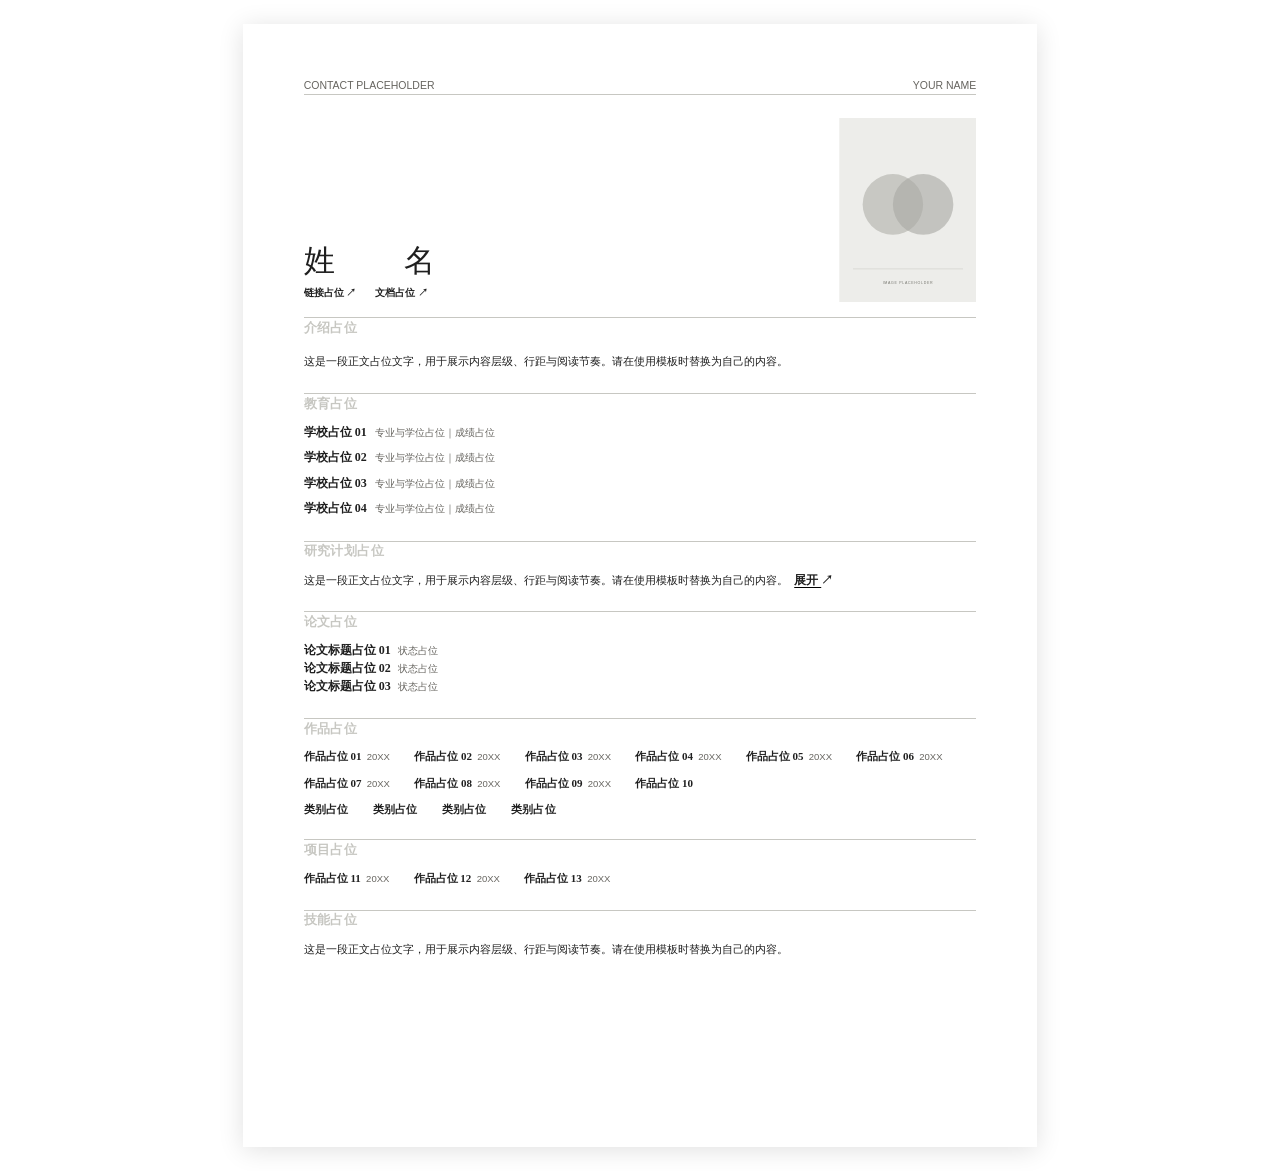
<file: index.html>
<!doctype html>
<html lang="zh-CN"><head>
    <meta charset="UTF-8">
    <meta name="viewport" content="width=device-width, initial-scale=1.0">
    <meta name="description" content="匿名简历与作品集页面模板，所有内容均为占位示例。">
    <meta name="robots" content="noindex, nofollow, noarchive, noimageindex, nosnippet">
    <meta name="googlebot" content="noindex, nofollow, noarchive, noimageindex, nosnippet">
    <title>CV / Portfolio — Placeholder Template</title>
    <link rel="stylesheet" href="styles.css">

    <script src="script.js" defer=""></script>
  </head>
  <body>
    <a class="skip-link" href="#main-content">跳至正文</a>

    <article class="resume-page">
      <header class="resume-header" aria-labelledby="page-title">
        <div class="resume-header__topline">
          <address class="contact-line">
            <a href="blank.html">CONTACT PLACEHOLDER</a>
          </address>
          <span class="resume-header__handle">YOUR NAME</span>
        </div>
        <hr class="resume-header__rule" aria-hidden="true">
        <section class="resume-header__profile" aria-label="内容占位">
          <div class="resume-header__profile-copy">
            <h1 id="page-title">姓 名</h1>
            <nav class="resume-actions" aria-label="内容占位">
              <a href="blank.html" target="_blank" rel="noreferrer">链接占位 <span class="text-arrow" aria-hidden="true">↗︎</span></a>
              <button id="download-cv" type="button">文档占位 <span class="text-arrow" aria-hidden="true">↗︎</span></button>
            </nav>
          </div>

          <div class="resume-header__identity">
            <figure class="portrait">
              <img src="assets/portrait.svg" alt="图片占位">
            </figure>
          </div>
        </section>
      </header>

      <main id="main-content">
        <div class="cv-outline">
          <section class="cv-group cv-introduction" id="introduction" aria-labelledby="introduction-title">
            <header class="cv-group__heading">
              <h2 id="introduction-title">介绍占位</h2>
            </header>
            <div class="cv-group__body">
              <p class="cv-introduction__text">这是一段正文占位文字，用于展示内容层级、行距与阅读节奏。请在使用模板时替换为自己的内容。</p>
            </div>
          </section>
          <section class="cv-group" id="education" aria-labelledby="education-title">
            <div class="education-overview">
            <header class="cv-group__heading">
              <h2 id="education-title">教育占位</h2>
            </header>
            <div class="cv-group__body school-list">
              <details class="school-card" data-study-level="master">
                <summary>
                  <span class="school-card__name">学校占位 01</span>
                  <span class="school-card__degree">专业与学位占位｜成绩占位</span>
                </summary>
                <div class="school-card__body">
                  <section class="course-block" aria-labelledby="sample-courses">
                    <div class="course-table-wrap">
                      <table class="course-table">
                        <tbody>
                          <tr>
                            <th class="course-table__label" scope="row" id="sample-courses">课程占位</th>
                            <td aria-label="内容占位">示例课程<br>示例课程<br>示例课程<br>示例课程<br>示例课程<br>示例课程<br>示例课程<br>示例课程<br>示例课程</td>
                            <td aria-label="内容占位">示例课程<br>示例课程<br>示例课程<br>示例课程<br>示例课程<br>示例课程<br>示例课程<br>示例课程<br>示例课程<br>示例课程<br>示例课程</td>
                            <td aria-label="内容占位">示例课程<br>示例课程<br>示例课程<br>示例课程<br>示例课程<br>示例课程<br>示例课程<br>示例课程</td>
                          </tr>
                        </tbody>
                      </table>
                    </div>
                  </section>
                </div>
              </details>
              <div class="school-record">
                <span class="school-card__name">学校占位 02</span>
                <span class="school-card__degree">专业与学位占位｜成绩占位</span>
              </div>
              <div class="school-record">
                <span class="school-card__name">学校占位 03</span>
                <span class="school-card__degree">专业与学位占位｜成绩占位</span>
              </div>
              <div class="school-record">
                <span class="school-card__name">学校占位 04</span>
                <span class="school-card__degree">专业与学位占位｜成绩占位</span>
              </div>
            </div>
            </div>
          </section>

          <section class="cv-group" id="research-plan" aria-labelledby="research-plan-title">
            <header class="cv-group__heading">
              <h2 id="research-plan-title">研究计划占位</h2>
            </header>
            <div class="cv-group__body">
              <div class="paper-card__abstract research-plan__intro">
                <p class="research-plan__summary">这是一段正文占位文字，用于展示内容层级、行距与阅读节奏。请在使用模板时替换为自己的内容。<button class="paper-fulltext research-plan__expand" type="button" data-paper-src="blank.html" data-paper-title="空白页面" aria-label="展开研究计划占位内容"><span class="expand-action-label">展开 <span class="text-arrow" aria-hidden="true">↗&#xfe0e;</span></span></button></p>
              </div>
            </div>
          </section>

          <section class="cv-group" id="research" aria-labelledby="research-title">
            <header class="cv-group__heading">
              <h2 id="research-title">论文占位</h2>
            </header>
            <div class="cv-group__body paper-list">
              <details class="paper-card">
                <summary><span class="paper-card__title">论文标题占位 01</span><span class="paper-card__status">状态占位</span></summary>
                <div class="paper-card__abstract">
                  <p class="abstract-label">这是一段正文占位文字，用于展示内容层级、行距与阅读节奏。请在使用模板时替换为自己的内容。</p>
                  <p>这是一段正文占位文字，用于展示内容层级、行距与阅读节奏。请在使用模板时替换为自己的内容。<i>这是一段正文占位文字，用于展示内容层级、行距与阅读节奏。请在使用模板时替换为自己的内容。</i>这是一段正文占位文字，用于展示内容层级、行距与阅读节奏。请在使用模板时替换为自己的内容。</p>
                  <p class="abstract-keywords"><b>这是一段正文占位文字，用于展示内容层级、行距与阅读节奏。请在使用模板时替换为自己的内容。</b>这是一段正文占位文字，用于展示内容层级、行距与阅读节奏。请在使用模板时替换为自己的内容。</p>
                  <p class="paper-card__actions">
                    <button class="paper-fulltext" type="button" data-paper-src="blank.html" data-paper-title="空白页面" aria-label="展开论文占位内容"><span class="expand-action-label">展开 <span class="text-arrow" aria-hidden="true">↗&#xfe0e;</span></span></button>
                  </p>
                </div>
              </details>

              <details class="paper-card">
                <summary><span class="paper-card__title">论文标题占位 02</span><span class="paper-card__status">状态占位</span></summary>
                <div class="paper-card__abstract">
                  <p class="abstract-label">这是一段正文占位文字，用于展示内容层级、行距与阅读节奏。请在使用模板时替换为自己的内容。</p>
                  <p>这是一段正文占位文字，用于展示内容层级、行距与阅读节奏。请在使用模板时替换为自己的内容。</p>
                  <p class="abstract-keywords"><b>这是一段正文占位文字，用于展示内容层级、行距与阅读节奏。请在使用模板时替换为自己的内容。</b>这是一段正文占位文字，用于展示内容层级、行距与阅读节奏。请在使用模板时替换为自己的内容。</p>
                  <p class="paper-card__actions">
                    <button class="paper-fulltext" type="button" data-paper-src="blank.html" data-paper-title="空白页面" aria-label="展开论文占位内容"><span class="expand-action-label">展开 <span class="text-arrow" aria-hidden="true">↗&#xfe0e;</span></span></button>
                  </p>
                </div>
              </details>

              <details class="paper-card">
                <summary><span class="paper-card__title">论文标题占位 03</span><span class="paper-card__status">状态占位</span></summary>
                <div class="paper-card__abstract">
                  <p class="abstract-label">这是一段正文占位文字，用于展示内容层级、行距与阅读节奏。请在使用模板时替换为自己的内容。</p>
                  <p>这是一段正文占位文字，用于展示内容层级、行距与阅读节奏。请在使用模板时替换为自己的内容。</p>
                  <p class="paper-card__actions">
                    <button class="paper-fulltext" type="button" data-paper-src="blank.html" data-paper-title="空白页面" aria-label="展开论文占位内容"><span class="expand-action-label">展开 <span class="text-arrow" aria-hidden="true">↗&#xfe0e;</span></span></button>
                  </p>
                </div>
              </details>

            </div>
          </section>

          <section class="cv-group" id="art-practice" aria-labelledby="art-practice-title">
            <header class="cv-group__heading">
              <h2 id="art-practice-title">作品占位</h2>
            </header>
            <div class="cv-group__body practice-layout">
              <div class="portfolio-list" aria-label="内容占位">
              <details class="portfolio-card">
<summary><span>作品占位 01 <span class="portfolio-work__year">20XX</span></span></summary>
                <template class="portfolio-card__template">
                  <div class="portfolio-card__body">
                    <div class="portfolio-card__intro">
                      <p class="portfolio-card__meta">20XX｜媒介占位｜材料与尺寸占位</p>
                      <p>这是一段正文占位文字，用于展示内容层级、行距与阅读节奏。请在使用模板时替换为自己的内容。</p>
                      <p>这是一段正文占位文字，用于展示内容层级、行距与阅读节奏。请在使用模板时替换为自己的内容。</p>
                      <p>这是一段正文占位文字，用于展示内容层级、行距与阅读节奏。请在使用模板时替换为自己的内容。</p>
                      <p>这是一段正文占位文字，用于展示内容层级、行距与阅读节奏。请在使用模板时替换为自己的内容。</p>
                      <p>这是一段正文占位文字，用于展示内容层级、行距与阅读节奏。请在使用模板时替换为自己的内容。</p>
                    </div>
                    <div class="portfolio-card__images portfolio-images--mixed">
                      <img src="assets/work-b.svg" width="1200" height="760" alt="图片占位" loading="lazy" decoding="async">
                      <img src="assets/work-square.svg" width="900" height="900" alt="图片占位" loading="eager" decoding="async">
                      <div class="portfolio-image-row">
                        <img src="assets/work-a.svg" width="1200" height="760" style="--image-ratio: 1.5789473684210527" alt="图片占位" loading="lazy" decoding="async">
                        <img src="assets/work-b.svg" width="1200" height="760" style="--image-ratio: 1.5789473684210527" alt="图片占位" loading="lazy" decoding="async">
                      </div>
                      <img src="assets/work-a.svg" width="1200" height="760" alt="图片占位" loading="lazy" decoding="async">
                    </div>
                  </div>
                </template>
              </details>

              <details class="portfolio-card">
<summary><span>作品占位 02 <span class="portfolio-work__year">20XX</span></span></summary>
                <template class="portfolio-card__template">
                  <div class="portfolio-card__body">
                    <div class="portfolio-card__intro">
                      <p class="portfolio-card__meta">20XX｜媒介占位｜材料与尺寸占位</p>
                      <p>这是一段正文占位文字，用于展示内容层级、行距与阅读节奏。请在使用模板时替换为自己的内容。<i>这是一段正文占位文字，用于展示内容层级、行距与阅读节奏。请在使用模板时替换为自己的内容。</i>这是一段正文占位文字，用于展示内容层级、行距与阅读节奏。请在使用模板时替换为自己的内容。</p>
                    </div>
                    <div class="portfolio-card__images portfolio-images--mixed">
                      <div class="portfolio-image-row">
                        <img src="assets/work-portrait.svg" width="800" height="1100" style="--image-ratio: 0.7272727272727273" alt="图片占位" loading="lazy" decoding="async">
                        <img src="assets/work-square.svg" width="900" height="900" style="--image-ratio: 1" alt="图片占位" loading="eager" decoding="async">
                        <img src="assets/work-b.svg" width="1200" height="760" style="--image-ratio: 1.5789473684210527" alt="图片占位" loading="lazy" decoding="async">
                      </div>
                      <div class="portfolio-image-row">
                        <img src="assets/work-a.svg" width="1200" height="760" style="--image-ratio: 1.5789473684210527" alt="图片占位" loading="lazy" decoding="async">
                        <img src="assets/work-b.svg" width="1200" height="760" style="--image-ratio: 1.5789473684210527" alt="图片占位" loading="lazy" decoding="async">
                        <img src="assets/work-a.svg" width="1200" height="760" style="--image-ratio: 1.5789473684210527" alt="图片占位" loading="lazy" decoding="async">
                        <img src="assets/work-b.svg" width="1200" height="760" style="--image-ratio: 1.5789473684210527" alt="图片占位" loading="lazy" decoding="async">
                      </div>
                    </div>
                  </div>
                </template>
              </details>

              <details class="portfolio-card">
<summary><span>作品占位 03 <span class="portfolio-work__year">20XX</span></span></summary>
                <template class="portfolio-card__template">
                  <div class="portfolio-card__body">
                    <div class="portfolio-card__intro">
                      <p class="portfolio-card__meta">20XX｜媒介占位｜材料与尺寸占位</p>
                      <p>这是一段正文占位文字，用于展示内容层级、行距与阅读节奏。请在使用模板时替换为自己的内容。</p>
                      <p>这是一段正文占位文字，用于展示内容层级、行距与阅读节奏。请在使用模板时替换为自己的内容。</p>
                      <p>这是一段正文占位文字，用于展示内容层级、行距与阅读节奏。请在使用模板时替换为自己的内容。</p>
                      <p>这是一段正文占位文字，用于展示内容层级、行距与阅读节奏。请在使用模板时替换为自己的内容。</p>
                      <p>这是一段正文占位文字，用于展示内容层级、行距与阅读节奏。请在使用模板时替换为自己的内容。</p>
                      <p>这是一段正文占位文字，用于展示内容层级、行距与阅读节奏。请在使用模板时替换为自己的内容。</p>
                    </div>
                    <div class="portfolio-card__images portfolio-images--mixed">
                      <img src="assets/work-a.svg" width="1200" height="760" alt="图片占位" loading="lazy" decoding="async">
                      <div class="portfolio-image-row">
                        <img src="assets/work-b.svg" width="1200" height="760" style="--image-ratio: 1.5789473684210527" alt="图片占位" loading="lazy" decoding="async">
                        <img src="assets/work-a.svg" width="1200" height="760" style="--image-ratio: 1.5789473684210527" alt="图片占位" loading="lazy" decoding="async">
                      </div>
                    </div>
                  </div>
                </template>
              </details>

              <details class="portfolio-card">
<summary><span>作品占位 04 <span class="portfolio-work__year">20XX</span></span></summary>
                <template class="portfolio-card__template">
                  <div class="portfolio-card__body">
                    <div class="portfolio-card__intro">
                      <p class="portfolio-card__meta">20XX｜媒介占位｜材料与尺寸占位</p>
                      <p>这是一段正文占位文字，用于展示内容层级、行距与阅读节奏。请在使用模板时替换为自己的内容。</p>
                      <p>这是一段正文占位文字，用于展示内容层级、行距与阅读节奏。请在使用模板时替换为自己的内容。</p>
                      <p>这是一段正文占位文字，用于展示内容层级、行距与阅读节奏。请在使用模板时替换为自己的内容。</p>
                    </div>
                    <div class="portfolio-card__images portfolio-images--mixed">
                      <img src="assets/work-b.svg" width="1200" height="760" alt="图片占位" loading="lazy" decoding="async">
                      <div class="portfolio-image-row">
                        <img src="assets/work-a.svg" width="1200" height="760" style="--image-ratio: 1.5789473684210527" alt="图片占位" loading="lazy" decoding="async">
                        <img src="assets/work-b.svg" width="1200" height="760" style="--image-ratio: 1.5789473684210527" alt="图片占位" loading="lazy" decoding="async">
                        <img src="assets/work-a.svg" width="1200" height="760" style="--image-ratio: 1.5789473684210527" alt="图片占位" loading="lazy" decoding="async">
                      </div>
                      <img src="assets/work-b.svg" width="1200" height="760" alt="图片占位" loading="lazy" decoding="async">
                    </div>
                  </div>
                </template>
              </details>

              <details class="portfolio-card">
<summary><span>作品占位 05 <span class="portfolio-work__year">20XX</span></span></summary>
                <template class="portfolio-card__template">
                  <div class="portfolio-card__body">
                    <div class="portfolio-card__intro">
                      <p class="portfolio-card__meta">20XX｜媒介占位｜材料与尺寸占位</p>
                      <p>这是一段正文占位文字，用于展示内容层级、行距与阅读节奏。请在使用模板时替换为自己的内容。</p>
                      <p>这是一段正文占位文字，用于展示内容层级、行距与阅读节奏。请在使用模板时替换为自己的内容。</p>
                      <p>这是一段正文占位文字，用于展示内容层级、行距与阅读节奏。请在使用模板时替换为自己的内容。</p>
                      <p>这是一段正文占位文字，用于展示内容层级、行距与阅读节奏。请在使用模板时替换为自己的内容。</p>
                      <p>这是一段正文占位文字，用于展示内容层级、行距与阅读节奏。请在使用模板时替换为自己的内容。</p>
                    </div>
                    <div class="portfolio-card__images portfolio-images--mixed">
                      <div class="portfolio-image-row">
                        <img src="assets/work-portrait.svg" width="800" height="1100" style="--image-ratio: 0.7272727272727273" alt="图片占位" loading="lazy" decoding="async">
                        <img src="assets/work-portrait.svg" width="800" height="1100" style="--image-ratio: 0.7272727272727273" alt="图片占位" loading="lazy" decoding="async">
                        <img src="assets/work-portrait.svg" width="800" height="1100" style="--image-ratio: 0.7272727272727273" alt="图片占位" loading="lazy" decoding="async">
                        <img src="assets/work-portrait.svg" width="800" height="1100" style="--image-ratio: 0.7272727272727273" alt="图片占位" loading="lazy" decoding="async">
                      </div>
                    </div>
                  </div>
                </template>
              </details>

              <details class="portfolio-card">
<summary><span>作品占位 06 <span class="portfolio-work__year">20XX</span></span></summary>
                <template class="portfolio-card__template">
                  <div class="portfolio-card__body">
                    <div class="portfolio-card__intro">
                      <p class="portfolio-card__meta">20XX｜媒介占位｜材料与尺寸占位</p>
                      <p>这是一段正文占位文字，用于展示内容层级、行距与阅读节奏。请在使用模板时替换为自己的内容。</p>
                      <p>这是一段正文占位文字，用于展示内容层级、行距与阅读节奏。请在使用模板时替换为自己的内容。</p>
                      <p>这是一段正文占位文字，用于展示内容层级、行距与阅读节奏。请在使用模板时替换为自己的内容。</p>
                      <p>这是一段正文占位文字，用于展示内容层级、行距与阅读节奏。请在使用模板时替换为自己的内容。</p>
                      <p>这是一段正文占位文字，用于展示内容层级、行距与阅读节奏。请在使用模板时替换为自己的内容。</p>
                      <p>这是一段正文占位文字，用于展示内容层级、行距与阅读节奏。请在使用模板时替换为自己的内容。</p>
                    </div>
                    <div class="portfolio-card__images portfolio-images--mixed">
                      <img src="assets/work-a.svg" width="1200" height="760" alt="图片占位" loading="lazy" decoding="async">
                      <div class="portfolio-image-row">
                        <img src="assets/work-portrait.svg" width="800" height="1100" style="--image-ratio: 0.7272727272727273" alt="图片占位" loading="lazy" decoding="async">
                        <img src="assets/work-portrait.svg" width="800" height="1100" style="--image-ratio: 0.7272727272727273" alt="图片占位" loading="lazy" decoding="async">
                        <img src="assets/work-portrait.svg" width="800" height="1100" style="--image-ratio: 0.7272727272727273" alt="图片占位" loading="lazy" decoding="async">
                      </div>
                    </div>
                  </div>
                </template>
              </details>

              <details class="portfolio-card">
<summary><span>作品占位 07 <span class="portfolio-work__year">20XX</span></span></summary>
                <template class="portfolio-card__template">
                  <div class="portfolio-card__body">
                    <div class="portfolio-card__intro">
                      <p class="portfolio-card__meta">20XX｜媒介占位｜材料与尺寸占位</p>
                      <p>这是一段正文占位文字，用于展示内容层级、行距与阅读节奏。请在使用模板时替换为自己的内容。</p>
                      <p>这是一段正文占位文字，用于展示内容层级、行距与阅读节奏。请在使用模板时替换为自己的内容。</p>
                      <p>这是一段正文占位文字，用于展示内容层级、行距与阅读节奏。请在使用模板时替换为自己的内容。</p>
                      <p>这是一段正文占位文字，用于展示内容层级、行距与阅读节奏。请在使用模板时替换为自己的内容。</p>
                    </div>
                    <div class="portfolio-card__images portfolio-images--mixed">
                      <img src="assets/work-b.svg" width="1200" height="760" alt="图片占位" loading="lazy" decoding="async">
                      <div class="portfolio-image-row">
                        <img src="assets/work-square.svg" width="900" height="900" style="--image-ratio: 1" alt="图片占位" loading="lazy" decoding="async">
                        <img src="assets/work-square.svg" width="900" height="900" style="--image-ratio: 1" alt="图片占位" loading="lazy" decoding="async">
                      </div>
                      <img src="assets/work-a.svg" width="1200" height="760" alt="图片占位" loading="lazy" decoding="async">
                    </div>
                  </div>
                </template>
              </details>

              <details class="portfolio-card">
<summary><span>作品占位 08 <span class="portfolio-work__year">20XX</span></span></summary>
                <template class="portfolio-card__template">
                  <div class="portfolio-card__body">
                    <div class="portfolio-card__intro">
                      <p class="portfolio-card__meta">20XX｜媒介占位｜材料与尺寸占位</p>
                      <p>这是一段正文占位文字，用于展示内容层级、行距与阅读节奏。请在使用模板时替换为自己的内容。</p>
                      <p>这是一段正文占位文字，用于展示内容层级、行距与阅读节奏。请在使用模板时替换为自己的内容。</p>
                      <p>这是一段正文占位文字，用于展示内容层级、行距与阅读节奏。请在使用模板时替换为自己的内容。</p>
                      <p>这是一段正文占位文字，用于展示内容层级、行距与阅读节奏。请在使用模板时替换为自己的内容。</p>
                      <p>这是一段正文占位文字，用于展示内容层级、行距与阅读节奏。请在使用模板时替换为自己的内容。</p>
                    </div>
                    <div class="portfolio-card__images">
                      <img src="assets/work-b.svg" width="1200" height="760" alt="图片占位" loading="lazy" decoding="async">
                    </div>
                  </div>
                </template>
              </details>

              <details class="portfolio-card">
<summary><span>作品占位 09 <span class="portfolio-work__year">20XX</span></span></summary>
                <template class="portfolio-card__template">
                  <div class="portfolio-card__body">
                    <div class="portfolio-card__intro">
                      <p class="portfolio-card__meta">20XX｜媒介占位｜材料与尺寸占位</p>
                      <p>这是一段正文占位文字，用于展示内容层级、行距与阅读节奏。请在使用模板时替换为自己的内容。</p>
                      <p>这是一段正文占位文字，用于展示内容层级、行距与阅读节奏。请在使用模板时替换为自己的内容。</p>
                      <p>这是一段正文占位文字，用于展示内容层级、行距与阅读节奏。请在使用模板时替换为自己的内容。</p>
                      <p>这是一段正文占位文字，用于展示内容层级、行距与阅读节奏。请在使用模板时替换为自己的内容。</p>
                      <p>这是一段正文占位文字，用于展示内容层级、行距与阅读节奏。请在使用模板时替换为自己的内容。</p>
                      <p>这是一段正文占位文字，用于展示内容层级、行距与阅读节奏。请在使用模板时替换为自己的内容。</p>
                    </div>
                    <div class="portfolio-card__images portfolio-images--mixed">
                      <img src="assets/work-a.svg" width="1200" height="760" alt="图片占位" loading="lazy" decoding="async">
                      <div class="portfolio-image-row">
                        <img src="assets/work-b.svg" width="1200" height="760" style="--image-ratio: 1.5789473684210527" alt="图片占位" loading="lazy" decoding="async">
                        <img src="assets/work-square.svg" width="900" height="900" style="--image-ratio: 1" alt="图片占位" loading="lazy" decoding="async">
                      </div>
                      <img src="assets/work-a.svg" width="1200" height="760" alt="图片占位" loading="lazy" decoding="async">
                    </div>
                  </div>
                </template>
              </details>

              <details class="portfolio-card" data-portfolio-tail="true">
                <summary><span>作品占位 10 </span></summary>
                <template class="portfolio-card__template">
                  <div class="portfolio-card__body">
                    <div class="portfolio-sublist">
                      <details class="portfolio-subcard">
<summary><span>作品占位 14 <span class="portfolio-work__year">20XX</span></span></summary>
                        <div class="portfolio-subcard__body">
                          <div class="portfolio-card__intro">
                            <p class="portfolio-card__meta">20XX｜媒介占位｜材料与尺寸占位</p>
                            <p>这是一段正文占位文字，用于展示内容层级、行距与阅读节奏。请在使用模板时替换为自己的内容。</p>
                            <p>这是一段正文占位文字，用于展示内容层级、行距与阅读节奏。请在使用模板时替换为自己的内容。</p>
                            <p>这是一段正文占位文字，用于展示内容层级、行距与阅读节奏。请在使用模板时替换为自己的内容。</p>
                            <p>这是一段正文占位文字，用于展示内容层级、行距与阅读节奏。请在使用模板时替换为自己的内容。</p>
                            <p>这是一段正文占位文字，用于展示内容层级、行距与阅读节奏。请在使用模板时替换为自己的内容。</p>
                          </div>
                          <div class="portfolio-card__images">
                            <img src="assets/work-b.svg" width="1200" height="760" alt="图片占位" loading="lazy" decoding="async">
                            <img src="assets/work-a.svg" width="1200" height="760" alt="图片占位" loading="lazy" decoding="async">
                          </div>
                        </div>
                      </details>
                      <details class="portfolio-subcard">
<summary><span>作品占位 15 <span class="portfolio-work__year">20XX</span></span></summary>
                        <div class="portfolio-subcard__body">
                          <div class="portfolio-card__intro">
                            <p class="portfolio-card__meta">20XX｜媒介占位｜材料与尺寸占位</p>
                            <p>这是一段正文占位文字，用于展示内容层级、行距与阅读节奏。请在使用模板时替换为自己的内容。</p>
                            <p>这是一段正文占位文字，用于展示内容层级、行距与阅读节奏。请在使用模板时替换为自己的内容。</p>
                            <p>这是一段正文占位文字，用于展示内容层级、行距与阅读节奏。请在使用模板时替换为自己的内容。</p>
                            <p>这是一段正文占位文字，用于展示内容层级、行距与阅读节奏。请在使用模板时替换为自己的内容。</p>
                            <p>这是一段正文占位文字，用于展示内容层级、行距与阅读节奏。请在使用模板时替换为自己的内容。</p>
                            <p>这是一段正文占位文字，用于展示内容层级、行距与阅读节奏。请在使用模板时替换为自己的内容。</p>
                          </div>
                          <div class="portfolio-card__images portfolio-images--mixed">
                            <img src="assets/work-b.svg" width="1200" height="760" alt="图片占位" loading="lazy" decoding="async">
                            <img src="assets/work-portrait.svg" width="800" height="1100" alt="图片占位" loading="lazy" decoding="async">
                          </div>
                        </div>
                      </details>
                      <details class="portfolio-subcard">
<summary><span>作品占位 16 <span class="portfolio-work__year">20XX</span></span></summary>
                        <div class="portfolio-subcard__body">
                          <div class="portfolio-card__intro">
                            <p class="portfolio-card__meta">20XX｜媒介占位｜材料与尺寸占位</p>
                            <p>这是一段正文占位文字，用于展示内容层级、行距与阅读节奏。请在使用模板时替换为自己的内容。</p>
                            <p>这是一段正文占位文字，用于展示内容层级、行距与阅读节奏。请在使用模板时替换为自己的内容。</p>
                            <p>这是一段正文占位文字，用于展示内容层级、行距与阅读节奏。请在使用模板时替换为自己的内容。</p>
                            <p>这是一段正文占位文字，用于展示内容层级、行距与阅读节奏。请在使用模板时替换为自己的内容。</p>
                            <div class="portfolio-card__note">
                              <p>这是一段正文占位文字，用于展示内容层级、行距与阅读节奏。请在使用模板时替换为自己的内容。</p>
                              <p>这是一段正文占位文字，用于展示内容层级、行距与阅读节奏。请在使用模板时替换为自己的内容。</p>
                              <p>这是一段正文占位文字，用于展示内容层级、行距与阅读节奏。请在使用模板时替换为自己的内容。</p>
                            </div>
                          </div>
                          <div class="portfolio-card__images portfolio-images--mixed">
                            <img src="assets/work-a.svg" width="1200" height="760" alt="图片占位" loading="lazy" decoding="async">
                          </div>
                        </div>
                      </details>
                      <details class="portfolio-subcard">
<summary><span>作品占位 17 <span class="portfolio-work__year">20XX</span></span></summary>
                        <div class="portfolio-subcard__body">
                          <div class="portfolio-card__intro">
                            <p class="portfolio-card__meta">20XX｜媒介占位｜材料与尺寸占位</p>
                            <p>这是一段正文占位文字，用于展示内容层级、行距与阅读节奏。请在使用模板时替换为自己的内容。</p>
                            <p>这是一段正文占位文字，用于展示内容层级、行距与阅读节奏。请在使用模板时替换为自己的内容。</p>
                            <p>这是一段正文占位文字，用于展示内容层级、行距与阅读节奏。请在使用模板时替换为自己的内容。</p>
                            <p>这是一段正文占位文字，用于展示内容层级、行距与阅读节奏。请在使用模板时替换为自己的内容。</p>
                            <p>这是一段正文占位文字，用于展示内容层级、行距与阅读节奏。请在使用模板时替换为自己的内容。</p>
                          </div>
                          <div class="portfolio-card__images portfolio-images--mixed">
                            <img src="assets/work-b.svg" width="1200" height="760" alt="图片占位" loading="lazy" decoding="async">
                            <div class="portfolio-image-row">
                              <img src="assets/work-a.svg" width="1200" height="760" style="--image-ratio: 1.5789473684210527" alt="图片占位" loading="lazy" decoding="async">
                              <img src="assets/work-b.svg" width="1200" height="760" style="--image-ratio: 1.5789473684210527" alt="图片占位" loading="lazy" decoding="async">
                            </div>
                          </div>
                        </div>
                      </details>
                      <div class="portfolio-substage" role="region" aria-live="polite"></div>
                    </div>
                  </div>
                </template>
              </details>
                <section class="practice-zone practice-zone--activities" id="art-activities" aria-label="内容占位">
                  <div class="activity-list">
              <details class="activity-group" id="exhibitions">
                <summary class="activity-group__summary">
                  <h3>类别占位</h3>
                </summary>
                <div class="activity-group__body cv-rows">
              <div class="cv-row"><time>20XX</time><div class="cv-row__content"><strong>条目名称占位</strong><span>地点与说明占位</span></div></div>
              <div class="cv-row"><time>20XX</time><div class="cv-row__content"><strong>条目名称占位</strong><span>地点与说明占位</span></div></div>
              <div class="cv-row"><time>20XX</time><div class="cv-row__content"><strong>条目名称占位</strong><span>地点与说明占位</span></div></div>
              <div class="cv-row"><time>20XX</time><div class="cv-row__content"><strong>条目名称占位</strong><span>地点与说明占位</span></div></div>
              <div class="cv-row"><time>20XX</time><div class="cv-row__content"><strong>条目名称占位</strong><span>地点与说明占位</span></div></div>
              <div class="cv-row"><time>20XX</time><div class="cv-row__content"><strong>条目名称占位</strong><span>地点与说明占位</span></div></div>
              <div class="cv-row"><time>20XX</time><div class="cv-row__content"><strong>条目名称占位</strong><span>地点与说明占位</span></div></div>
              <div class="cv-row"><time>20XX</time><div class="cv-row__content"><strong>条目名称占位</strong><span>地点与说明占位</span></div></div>
              <div class="cv-row"><time>20XX</time><div class="cv-row__content"><strong>条目名称占位</strong><span>地点与说明占位</span></div></div>
              <div class="cv-row"><time>20XX</time><div class="cv-row__content"><strong>条目名称占位</strong><span>地点与说明占位</span></div></div>
              <div class="cv-row"><time>20XX</time><div class="cv-row__content"><strong>条目名称占位</strong><span>地点与说明占位</span></div></div>
              <div class="cv-row"><time>20XX</time><div class="cv-row__content"><strong>条目名称占位</strong><span>地点与说明占位</span></div></div>
              <div class="cv-row"><time>20XX</time><div class="cv-row__content"><strong>条目名称占位</strong><span>地点与说明占位</span></div></div>
              <div class="cv-row"><time>20XX</time><div class="cv-row__content"><strong>条目名称占位</strong><span>地点与说明占位</span></div></div>
              <div class="cv-row"><time>20XX</time><div class="cv-row__content"><strong>条目名称占位</strong><span>地点与说明占位</span></div></div>
              <div class="cv-row"><time>20XX</time><div class="cv-row__content"><strong>条目名称占位</strong><span>地点与说明占位</span></div></div>
              <div class="cv-row"><time>20XX</time><div class="cv-row__content"><strong>条目名称占位</strong><span>地点与说明占位</span></div></div>
              <div class="cv-row"><time>20XX</time><div class="cv-row__content"><strong>条目名称占位</strong><span>地点与说明占位</span></div></div>
              <div class="cv-row"><time>20XX</time><div class="cv-row__content"><strong>条目名称占位</strong><span>地点与说明占位</span></div></div>
              <div class="cv-row"><time>20XX</time><div class="cv-row__content"><strong>条目名称占位</strong><span>地点与说明占位</span></div></div>
              <div class="cv-row"><time>20XX</time><div class="cv-row__content"><strong>条目名称占位</strong><span>地点与说明占位</span></div></div>
              <div class="cv-row"><time>20XX</time><div class="cv-row__content"><strong>条目名称占位</strong><span>地点与说明占位</span></div></div>
              <div class="cv-row"><time>20XX</time><div class="cv-row__content"><strong>条目名称占位</strong><span>地点与说明占位</span></div></div>
              <div class="cv-row"><time>20XX</time><div class="cv-row__content"><strong>条目名称占位</strong><span>地点与说明占位</span></div></div>
              <div class="cv-row"><time>20XX</time><div class="cv-row__content"><strong>条目名称占位</strong><span>地点与说明占位</span></div></div>
              <div class="cv-row"><time>20XX</time><div class="cv-row__content"><strong>条目名称占位</strong><span>地点与说明占位</span></div></div>
              <div class="cv-row"><time>20XX</time><div class="cv-row__content"><strong>条目名称占位</strong><span>地点与说明占位</span></div></div>
              <div class="cv-row"><time>20XX</time><div class="cv-row__content"><strong>条目名称占位</strong><span>地点与说明占位</span></div></div>
              <div class="cv-row"><time>20XX</time><div class="cv-row__content"><strong>条目名称占位</strong><span>地点与说明占位</span></div></div>
              <div class="cv-row"><time>20XX</time><div class="cv-row__content"><strong>条目名称占位</strong><span>地点与说明占位</span></div></div>
              <div class="cv-row"><time>20XX</time><div class="cv-row__content"><strong>条目名称占位</strong><span>地点与说明占位</span></div></div>
              <div class="cv-row"><time>20XX</time><div class="cv-row__content"><strong>条目名称占位</strong><span>地点与说明占位</span></div></div>
              <div class="cv-row"><time>20XX</time><div class="cv-row__content"><strong>条目名称占位</strong><span>地点与说明占位</span></div></div>
              <div class="cv-row"><time>20XX</time><div class="cv-row__content"><strong>条目名称占位</strong><span>地点与说明占位</span></div></div>
              <div class="cv-row"><time>20XX</time><div class="cv-row__content"><strong>条目名称占位</strong><span>地点与说明占位</span></div></div>
                </div>
              </details>

              <details class="activity-group" id="solo-exhibitions">
                <summary class="activity-group__summary">
                  <h3>类别占位</h3>
                </summary>
                <div class="activity-group__body cv-rows">
              <div class="cv-row"><time>20XX</time><div class="cv-row__content"><strong>条目名称占位</strong><span>地点与说明占位</span></div></div>
              <div class="cv-row"><time>20XX</time><div class="cv-row__content"><strong>条目名称占位</strong><span>地点与说明占位</span></div></div>
                </div>
              </details>

              <details class="activity-group" id="projects">
                <summary class="activity-group__summary">
                  <h3>类别占位</h3>
                </summary>
                <div class="activity-group__body cv-rows">
              <div class="cv-row cv-row--project"><time>20XX</time><div class="cv-row__content"><strong>条目名称占位</strong><span>地点与说明占位</span><span>地点与说明占位</span></div></div>
              <div class="cv-row cv-row--project"><time>20XX</time><div class="cv-row__content"><strong>条目名称占位</strong><span>地点与说明占位</span><span>地点与说明占位</span></div></div>
              <div class="cv-row cv-row--project"><time>20XX</time><div class="cv-row__content"><strong>条目名称占位</strong><span>地点与说明占位</span><span>地点与说明占位</span></div></div>
              <div class="cv-row cv-row--project"><time>20XX</time><div class="cv-row__content"><strong>条目名称占位</strong><span>地点与说明占位</span><span>地点与说明占位</span></div></div>
              <div class="cv-row cv-row--project"><time>20XX</time><div class="cv-row__content"><strong>条目名称占位</strong><span>地点与说明占位</span><span>地点与说明占位</span></div></div>
              <div class="cv-row cv-row--project"><time>20XX</time><div class="cv-row__content"><strong>条目名称占位</strong><span>地点与说明占位</span><span>地点与说明占位</span></div></div>
                </div>
              </details>

              <details class="activity-group" id="residencies">
                <summary class="activity-group__summary">
                  <h3>类别占位</h3>
                </summary>
                <div class="activity-group__body cv-rows">
              <div class="cv-row"><time>20XX</time><div class="cv-row__content"><strong>条目名称占位</strong><span>地点与说明占位</span></div></div>
              <div class="cv-row"><time>20XX</time><div class="cv-row__content"><strong>条目名称占位</strong><span>地点与说明占位</span></div></div>
                </div>
              </details>

                  </div>
                </section>
              </div>
            </div>
          </section>

          <section class="cv-group" id="ongoing-projects" aria-labelledby="ongoing-projects-title">
            <header class="cv-group__heading">
              <h2 id="ongoing-projects-title">项目占位</h2>
            </header>
            <div class="cv-group__body">
              <div class="portfolio-sublist ongoing-project-list" aria-label="内容占位">
              <details class="portfolio-subcard ongoing-project-card">
                <summary><span><span class="portfolio-work__name">作品占位 11 </span> <span class="portfolio-work__year">20XX</span></span></summary>
                <div class="portfolio-subcard__body paper-card__abstract ongoing-project__body">
                  <div class="portfolio-card__intro">
                    <p class="portfolio-card__meta">20XX｜媒介占位｜材料与尺寸占位</p>
                    <p>这是一段正文占位文字，用于展示内容层级、行距与阅读节奏。请在使用模板时替换为自己的内容。</p>
                    <p>这是一段正文占位文字，用于展示内容层级、行距与阅读节奏。请在使用模板时替换为自己的内容。</p>
                    <p>这是一段正文占位文字，用于展示内容层级、行距与阅读节奏。请在使用模板时替换为自己的内容。</p>
                    <p>这是一段正文占位文字，用于展示内容层级、行距与阅读节奏。请在使用模板时替换为自己的内容。</p>
                    <p>这是一段正文占位文字，用于展示内容层级、行距与阅读节奏。请在使用模板时替换为自己的内容。</p>
                    <p>这是一段正文占位文字，用于展示内容层级、行距与阅读节奏。请在使用模板时替换为自己的内容。</p>
                    <p>这是一段正文占位文字，用于展示内容层级、行距与阅读节奏。请在使用模板时替换为自己的内容。</p>
                    <p>这是一段正文占位文字，用于展示内容层级、行距与阅读节奏。请在使用模板时替换为自己的内容。</p>
                  </div>
                  <div class="portfolio-card__images portfolio-images--mixed ongoing-project__images">
                    <div class="ongoing-project__image-left">
                      <img data-src="assets/work-portrait.svg" width="800" height="1100" alt="图片占位" loading="lazy" decoding="async">
                    </div>
                    <div class="ongoing-project__image-right">
                      <img data-src="assets/work-a.svg" width="1200" height="760" alt="图片占位" loading="lazy" decoding="async">
                      <img data-src="assets/work-b.svg" width="1200" height="760" alt="图片占位" loading="lazy" decoding="async">
                    </div>
                  </div>
                </div>
              </details>

              <details class="portfolio-subcard ongoing-project-card">
                <summary><span><span class="portfolio-work__name">作品占位 12 </span> <span class="portfolio-work__year">20XX</span></span></summary>
                <div class="portfolio-subcard__body paper-card__abstract ongoing-project__body">
                  <div class="portfolio-card__intro">
                    <p class="portfolio-card__meta">20XX｜媒介占位｜材料与尺寸占位</p>
                    <p>这是一段正文占位文字，用于展示内容层级、行距与阅读节奏。请在使用模板时替换为自己的内容。</p>
                    <p>这是一段正文占位文字，用于展示内容层级、行距与阅读节奏。请在使用模板时替换为自己的内容。</p>
                    <p>这是一段正文占位文字，用于展示内容层级、行距与阅读节奏。请在使用模板时替换为自己的内容。</p>
                    <p>这是一段正文占位文字，用于展示内容层级、行距与阅读节奏。请在使用模板时替换为自己的内容。</p>
                    <p>这是一段正文占位文字，用于展示内容层级、行距与阅读节奏。请在使用模板时替换为自己的内容。</p>
                  </div>
                  <div class="portfolio-card__images">
                    <img data-src="assets/work-a.svg" width="1200" height="760" alt="图片占位" loading="lazy" decoding="async">
                  </div>
                  <p class="portfolio-card__meta">20XX｜媒介占位｜材料与尺寸占位</p>
                </div>
              </details>

              <details class="portfolio-subcard ongoing-project-card" id="environmental-work">
                <summary><span><span class="portfolio-work__name">作品占位 13 </span> <span class="portfolio-work__year">20XX</span></span></summary>
                <div class="portfolio-subcard__body paper-card__abstract ongoing-project__body cv-rows">
                  <div class="cv-row"><time>20XX</time><div class="cv-row__content"><strong>条目名称占位</strong><span>地点与说明占位</span></div></div>
                  <div class="cv-row"><time>20XX</time><div class="cv-row__content"><strong>条目名称占位</strong><span>地点与说明占位</span></div></div>
                  <div class="cv-row"><time>20XX</time><div class="cv-row__content"><strong>条目名称占位</strong><span>地点与说明占位</span></div></div>
                  <div class="cv-row"><time>20XX</time><div class="cv-row__content"><strong>条目名称占位</strong><span>地点与说明占位</span></div></div>
                </div>
              </details>
              <div class="portfolio-substage" role="region" aria-live="polite"></div>
              </div>
            </div>
          </section>

          <section class="cv-group" id="skills" aria-labelledby="skills-title">
            <header class="cv-group__heading">
              <h2 id="skills-title">技能占位</h2>
            </header>
            <div class="cv-group__body">
              <p class="skills-description">这是一段正文占位文字，用于展示内容层级、行距与阅读节奏。请在使用模板时替换为自己的内容。</p>
            </div>
          </section>

        </div>
      </main>

    </article>

    <dialog class="image-viewer" id="image-viewer" aria-label="内容占位">
      <button class="image-viewer__close" type="button" aria-label="内容占位">关闭</button>
      <div class="image-viewer__viewport">
        <img id="image-viewer-image" alt="图片占位">
      </div>
    </dialog>

    <dialog class="paper-viewer" id="paper-viewer" aria-labelledby="paper-viewer-title">
      <div class="paper-viewer__window">
        <header class="paper-viewer__header">
          <h2 id="paper-viewer-title">空白页面</h2>
          <div class="paper-viewer__actions">
            <a id="paper-viewer-external" href="blank.html" target="_blank" rel="noreferrer">打开空白页 <span class="text-arrow" aria-hidden="true">↗︎</span></a>
            <button id="paper-viewer-close" type="button" aria-label="内容占位">关闭</button>
          </div>
        </header>
        <iframe id="paper-viewer-frame" title="内容占位" src="blank.html"></iframe>
      </div>
    </dialog>


</body></html>
</file>
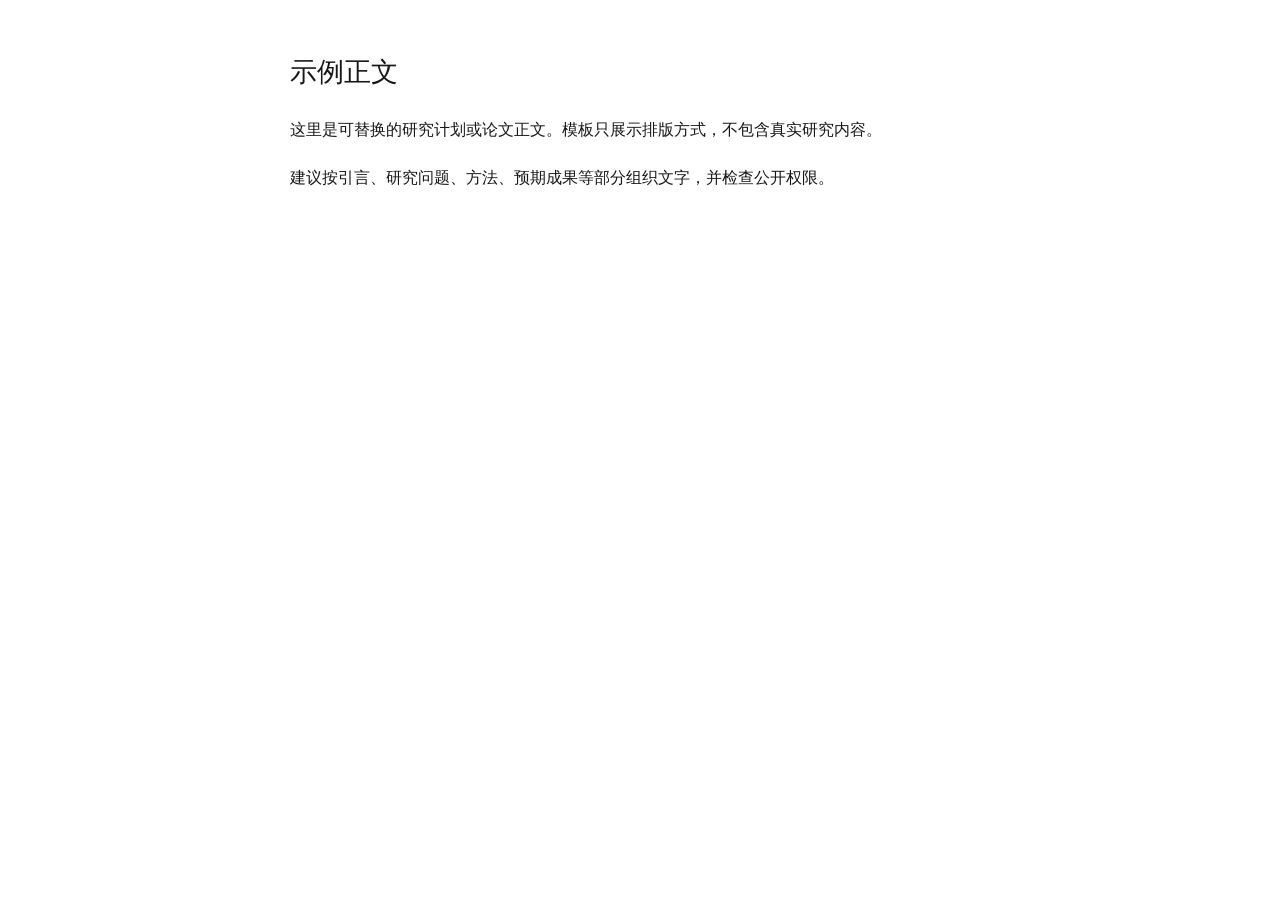
<file: papers/sample.html>
<!doctype html>
<html lang="zh-CN">
<head><meta charset="UTF-8"><meta name="viewport" content="width=device-width, initial-scale=1"><title>示例正文</title><style>body{max-width:700px;margin:3rem auto;padding:0 1.5rem;color:#171717;font:16px/1.8 Georgia,"Songti SC",serif}h1{font-size:1.7rem;font-weight:500}p{margin:1.2em 0}</style></head>
<body><h1>示例正文</h1><p>这里是可替换的研究计划或论文正文。模板只展示排版方式，不包含真实研究内容。</p><p>建议按引言、研究问题、方法、预期成果等部分组织文字，并检查公开权限。</p></body>
</html>
</file>
<file: styles.css>
:root {
  --paper: #ffffff;
  --page-background: #ffffff;
  --ink: #1F1F1F;
  --muted: #66645f;
  --wash: #f5f5f2;
  --section-rule: #c7c7c2;
  --type-body: clamp(10px, 1.35vw, 11px);
  --type-primary: clamp(12px, 1.65vw, 13px);
  --type-secondary: clamp(11px, 1.5vw, 12px);
  --type-meta: clamp(8.5px, 1.15vw, 9.5px);
  --content-line-height: clamp(15.3px, 2.0655vw, 16.83px);
  --section-end-gap: clamp(18px, 3vw, 6mm);
  --serif: "Songti SC", "STSong", "Noto Serif CJK SC", Georgia, serif;
  --sans: "Helvetica Neue", Helvetica, "PingFang SC", "Microsoft YaHei", Arial, sans-serif;
  --cv-content-padding: 3mm;
  --activity-content-bottom: 3mm;
  --ongoing-content-bottom: 1mm;
}

* {
  box-sizing: border-box;
}

html {
  scroll-behavior: smooth;
}

body {
  margin: 0;
  color: var(--ink);
  background: var(--page-background);
  font-family: var(--sans);
  font-size: var(--type-body);
  line-height: var(--content-line-height);
  text-rendering: optimizeLegibility;
}

a {
  color: inherit;
  text-decoration-thickness: 1px;
  text-underline-offset: 0.18em;
}

.text-arrow {
  display: inline-block;
  font-family: Arial, Helvetica, sans-serif;
  font-variant-emoji: text;
  line-height: 1;
  text-decoration-thickness: 1px;
  text-underline-offset: 0.25em;
}

button,
summary {
  font: inherit;
}

button,
a,
summary {
  -webkit-tap-highlight-color: transparent;
}

:focus-visible {
  outline: 1px solid var(--ink);
  outline-offset: 3px;
}

.skip-link {
  position: fixed;
  z-index: 20;
  top: 12px;
  left: 12px;
  padding: 7px 10px;
  color: white;
  background: var(--ink);
  transform: translateY(-160%);
}

.skip-link:focus {
  transform: translateY(0);
}

.resume-page {
  width: min(calc(100% - clamp(16px, 4vw, 32px)), 210mm);
  min-height: 297mm;
  margin: 24px auto;
  background: var(--paper);
  box-shadow: 0 3px 24px rgba(0, 0, 0, 0.12);
  overflow-anchor: none;
}

.resume-header {
  padding: clamp(28px, 6.7vw, 14mm) clamp(24px, 7.6vw, 16mm)
    clamp(10px, 2vw, 4mm);
}

.resume-header__topline {
  display: flex;
  align-items: baseline;
  justify-content: space-between;
  gap: 12px;
  padding-bottom: 0.2mm;
}

.resume-header__handle {
  flex: none;
  color: var(--muted);
  font-size: clamp(9px, 1.2vw, 10.5px);
  white-space: nowrap;
}

.resume-header__rule {
  width: 100%;
  height: 0;
  margin: 0 0 clamp(16px, 3vw, 6mm);
  border: 0;
  border-top: 1px solid var(--section-rule);
}

h1 {
  margin: 0;
  font-family: var(--serif);
  font-size: clamp(38px, 5.7vw, 45px);
  font-weight: 500;
  letter-spacing: 0.02em;
  line-height: 1.03;
}

.resume-header__profile-copy h1 {
  font-size: clamp(24px, 3.8vw, 31px);
  letter-spacing: 0.22em;
}

.resume-header__profile {
  display: grid;
  grid-template-columns: minmax(0, 1fr) clamp(150px, 27vw, 52mm);
  gap: clamp(28px, 7vw, 14mm);
  align-items: stretch;
}

.resume-header__profile-copy {
  display: flex;
  min-width: 0;
  flex-direction: column;
  align-items: flex-start;
  justify-content: flex-end;
  gap: 2mm;
}

.resume-header__identity {
  display: flex;
  min-width: 0;
  flex-direction: column;
}

.cv-introduction__text {
  max-width: none;
  margin: 0;
  font-family: var(--serif);
  font-size: var(--type-body);
  line-height: var(--content-line-height);
}

.cv-introduction > .cv-group__body {
  padding: 3mm 0 var(--section-end-gap);
}

.contact-line {
  min-width: 0;
  margin: 0;
  color: var(--muted);
  font-size: clamp(9px, 1.2vw, 10.5px);
  font-style: normal;
  overflow-wrap: anywhere;
}

.contact-line a {
  text-decoration: none;
}

.resume-actions {
  display: flex;
  flex-wrap: wrap;
  gap: 2mm 5mm;
  align-items: center;
  margin-top: 0;
  font-size: clamp(9px, 1.15vw, 10px);
}

.resume-actions a,
.resume-actions button {
  padding: 0;
  border: 0;
  color: var(--ink);
  background: transparent;
  cursor: pointer;
  font-family: var(--sans);
  font-size: clamp(9px, 1.15vw, 10px);
  font-weight: 600;
  line-height: var(--content-line-height);
  text-decoration: none;
}


.portrait {
  width: 70%;
  margin: 0 0 0 auto;
}

.portrait img {
  display: block;
  width: 100%;
  aspect-ratio: 3 / 4;
  object-fit: cover;
  object-position: center 44%;
}

.cv-group__summary h2,
.cv-group__heading h2 {
  margin: 0;
  color: var(--section-rule);
  font-family: var(--serif);
  font-size: var(--type-primary);
  font-weight: 600;
  letter-spacing: 0.03em;
}

.skills-description {
  margin: 0;
  color: var(--ink);
  font-family: var(--serif);
  font-size: var(--type-body);
  line-height: var(--content-line-height);
}

.cv-outline {
  padding: 0 clamp(24px, 7.6vw, 16mm) clamp(32px, 5.7vw, 12mm);
}

.cv-group + .cv-group {
  margin-top: 0;
}

.cv-group__summary {
  display: grid;
  grid-template-columns: minmax(0, 1fr);
  align-items: center;
  padding: 0.5mm 0 1.5mm;
  cursor: default;
  list-style: none;
  border-top: 1px solid var(--section-rule);
  pointer-events: none;
}

.cv-group__summary h2 {
  width: max-content;
  max-width: 100%;
  padding: 0.3mm 0;
  cursor: pointer;
  pointer-events: auto;
}

.cv-group__heading {
  padding: 0.5mm 0 1.5mm;
  border-top: 1px solid var(--section-rule);
}

.cv-group__summary::-webkit-details-marker,
.school-card > summary::-webkit-details-marker,
.paper-card > summary::-webkit-details-marker,
.portfolio-card > summary::-webkit-details-marker,
.portfolio-subcard > summary::-webkit-details-marker,
.activity-group__summary::-webkit-details-marker {
  display: none;
}

:is(.school-card, .paper-card, .portfolio-card, .portfolio-subcard, .activity-group) > summary > :is(span, h3),
.cv-group__summary > h2 {
  text-decoration: none;
}

/* Keep focus rings for keyboard navigation. */
summary:focus:not(:focus-visible),
.portfolio-work__title:focus:not(:focus-visible) {
  outline: none;
}

.sticky-bar {
  position: relative;
  isolation: isolate;
}

.sticky-bar::before {
  position: absolute;
  z-index: -1;
  inset: 0;
  background: var(--paper);
  content: "";
  opacity: 0;
  pointer-events: none;
}

.sticky-bar--visible::before {
  opacity: 1;
}

.sticky-bar--entering::before {
  animation: sticky-bar-enter 640ms cubic-bezier(0.45, 0, 0.2, 1);
}

@keyframes sticky-bar-enter {
  from { opacity: 0; }
  to { opacity: 1; }
}

.cv-group__body {
  padding: 1.5mm 0 var(--section-end-gap);
}

/* Native details can retain a zero-height internal content box after our
   interrupted close animation. Keep the wrapper boxless and make visibility
   depend only on the actual open state. */
details.cv-group::details-content {
  display: contents;
}

details.cv-group:not([open]) > .cv-group__body {
  display: none;
}

.collapse-shell {
  display: flow-root;
  width: 100%;
  min-width: 0;
  overflow: hidden;
  overflow: clip;
  pointer-events: none;
}

.school-list {
  display: flex;
  flex-direction: column;
  align-items: stretch;
  gap: 2mm;
}

.education-overview { display: contents; }
.school-card, .school-card::details-content { display: contents; }
#education .school-card > summary { position: static; background: transparent; }
.school-stage { min-width: 0; width: 100%; }
.school-stage:empty,
.school-card:not([open]) > .school-card__body { display: none; }

.school-card > summary,
.school-record {
  display: block;
  width: 100%;
  min-width: 0;
  padding: 0;
  list-style: none;
}
.school-card > summary { cursor: pointer; }
.school-record { cursor: default; }

.school-card__name,
.school-card__degree {
  min-width: 0;
  white-space: normal;
}

.school-card__name {
  font-family: var(--serif);
  font-size: var(--type-secondary);
  font-weight: 700;
}

.school-card__degree {
  color: var(--muted);
  font-size: var(--type-meta);
  margin-inline-start: 0.6em;
  text-align: left;
  text-decoration: none !important;
}

.school-card__body {
  width: 100%;
  min-width: 0;
  padding: 1mm 0 4mm;
}

.cv-group[open] > .cv-group__summary,
.school-card[open] > summary,
.paper-card[open] > summary,
.portfolio-card[open] > summary,
.activity-group[open] > .activity-group__summary {
  position: sticky;
  z-index: 8;
  top: 0;
  background: var(--paper);
}

.school-description {
  max-width: 138mm;
  margin: 0 0 4mm;
  color: var(--muted);
  font-family: var(--serif);
  font-size: var(--type-body);
  line-height: var(--content-line-height);
}

.course-block {
  margin: 2mm 0;
  padding: 2mm 3mm;
  background: var(--wash);
}

.course-table-wrap {
  width: 100%;
  overflow-x: auto;
  overscroll-behavior-inline: contain;
}

.course-table {
  width: 100%;
  table-layout: fixed;
  border-collapse: collapse;
  color: var(--muted);
  font-size: var(--type-body);
  line-height: var(--content-line-height);
}

.course-table th,
.course-table td {
  padding: clamp(6px, 1vw, 8px);
  vertical-align: top;
  text-align: left;
  overflow-wrap: anywhere;
}

.course-table td {
  width: 28.666667%;
}

.course-table th.course-table__label {
  width: 14%;
  font-weight: 400;
  letter-spacing: normal;
}

.course-table th {
  color: var(--ink);
  font-weight: 700;
  letter-spacing: 0.04em;
}

.course-table th + th,
.course-table td + td {
  border-left: 1px solid #d7d7d2;
}

.paper-list {
  display: grid;
  min-width: 0;
}

.paper-nav {
  position: relative;
  isolation: isolate;
  display: grid;
  width: 100%;
  min-width: 0;
}

.paper-list--expanded > .paper-nav {
  position: sticky;
  z-index: 12;
  top: 0;
}

.paper-card {
  display: contents;
}

.paper-card::details-content {
  display: contents;
}

.paper-card:not([open]) > :is(.paper-card__body, .paper-card__abstract) {
  display: none;
}

.paper-nav .paper-card[open] > summary {
  position: relative;
  top: auto;
  background: transparent;
}

.paper-nav .paper-card--active[open] > summary {
  order: 1;
}

.paper-stage {
  min-width: 0;
  width: 100%;
}

.paper-stage:empty {
  display: none;
}

.paper-card > summary,
.portfolio-card > summary {
  display: grid;
  max-width: 100%;
  align-items: baseline;
  padding: 0;
  cursor: pointer;
  list-style: none;
}

.paper-card > summary {
  display: flex;
  width: fit-content;
  max-width: 100%;
  gap: 0.7em;
  flex-wrap: wrap;
  align-items: baseline;
}

.portfolio-card > summary {
  width: fit-content;
  grid-template-columns: minmax(0, 1fr);
}

:is(.portfolio-card, .portfolio-subcard) > summary > span,
.activity-group__summary > h3 {
  display: inline-flex;
  max-width: 100%;
  align-items: baseline;
  gap: 0.14em;
  padding: 0;
  border: 0;
  border-radius: 0;
  color: var(--ink);
  background: transparent;
  box-shadow: none;
  line-height: 1.3;
  text-decoration: none;
}

.paper-card > summary > .paper-card__title {
  font-family: var(--serif);
  font-size: var(--type-secondary);
  font-weight: 700;
}

.portfolio-card > summary span {
  font-family: var(--serif);
  font-size: var(--type-body);
  font-weight: 700;
}

.paper-card__status {
  color: var(--muted);
  font-family: var(--sans);
  font-size: var(--type-meta);
  font-weight: 400;
  white-space: nowrap;
  text-decoration: none !important;
}

.paper-nav .paper-card--active[open] > summary > .paper-card__title {
  font-size: clamp(16px, 2.4vw, 20px);
  font-weight: 700;
  line-height: 1.3;
}

.paper-card__abstract {
  margin: 0.5mm 0 3mm;
  padding: 4mm;
  background: var(--wash);
  color: #3d3d3b;
}

.paper-card__lead {
  box-sizing: border-box;
  width: 100%;
  margin: 0;
  padding-block: var(--content-line-height);
  color: var(--ink);
  font-family: var(--serif);
  font-size: var(--type-body);
  line-height: var(--content-line-height);
}

.paper-card__body > .paper-card__abstract {
  margin-top: 0;
}

.paper-card__abstract p {
  margin: 0 0 3mm;
  font-family: var(--serif);
  font-size: var(--type-body);
  line-height: var(--content-line-height);
}

.paper-card__abstract p:last-child {
  margin-bottom: 0;
}

.ongoing-project__body {
  padding: 1mm 0 var(--ongoing-content-bottom);
  background: transparent;
}

.paper-card__abstract [lang="en"],
.paper-card__abstract [lang="fr"] p {
  font-family: Georgia, "Times New Roman", serif;
  line-height: var(--content-line-height);
}

.abstract-label {
  color: var(--muted);
  font-family: var(--sans) !important;
  font-size: clamp(8.5px, 1.1vw, 9px) !important;
  font-weight: 700;
  letter-spacing: 0.05em;
}

.abstract-keywords {
  color: var(--muted);
  font-size: clamp(9px, 1.15vw, 10px) !important;
}

.paper-card__actions {
  margin-top: 4mm !important;
}

.paper-card__abstract.research-plan__intro {
  margin: 0;
  padding: 0;
  color: var(--ink);
  background: transparent;
}

.research-plan__summary .research-plan__expand {
  margin-inline-start: 0.55em;
  font-family: var(--serif);
  font-size: var(--type-secondary);
  font-weight: 700;
  line-height: var(--content-line-height);
  white-space: nowrap;
}

.paper-fulltext {
  padding: 0;
  border: 0;
  color: var(--ink);
  background: transparent;
  font: inherit;
  font-family: var(--sans);
  font-size: clamp(9px, 1.15vw, 10px);
  font-weight: 700;
  cursor: pointer;
  text-decoration: none;
  text-underline-offset: 0.25em;
}

.paper-card--muted {
  opacity: 0.65;
}

.practice-layout {
  min-width: 0;
  width: 100%;
}

#art-practice > .practice-layout {
  padding-bottom: var(--section-end-gap);
}

#skills {
  margin-top: 0;
}

#skills > .cv-group__heading {
  padding-top: 0.5mm;
}

.practice-zone--activities {
  flex: 0 0 100%;
  min-width: 0;
  width: 100%;
  order: 0;
  margin-top: 0;
}

/* Keep the expanded additional works above the art activities. */
.portfolio-list:has(> .portfolio-nav > [data-portfolio-tail="true"][open]) > .practice-zone--activities {
  order: 1;
}

.portfolio-list {
  --portfolio-column-gap: clamp(6px, 1vw, 3.2mm);
  --portfolio-row-gap: var(--portfolio-column-gap);
  --portfolio-activity-gap: var(--portfolio-row-gap);
  --portfolio-layout-row-gap: var(--portfolio-row-gap);
  display: flex;
  flex-wrap: wrap;
  gap: var(--portfolio-row-gap) var(--portfolio-column-gap);
  align-items: flex-start;
}

.portfolio-nav,
.portfolio-subnav {
  display: flex;
  flex-wrap: wrap;
  flex: 0 0 100%;
  width: 100%;
  min-width: 0;
  align-items: flex-start;
  position: relative;
  isolation: isolate;
}

.portfolio-nav {
  gap: var(--portfolio-row-gap) var(--portfolio-column-gap);
}

.portfolio-subnav {
  gap: var(--portfolio-row-gap) var(--portfolio-column-gap);
}

/* Keep native details content boxes from adding gaps to the flex rows. */
#art-practice :is(.portfolio-card, .portfolio-subcard)::details-content {
  display: contents;
}

#art-practice .portfolio-nav,
#art-practice .portfolio-subnav {
  justify-content: flex-start;
}

.ongoing-project-list > .portfolio-subnav {
  gap: var(--portfolio-row-gap) var(--portfolio-column-gap);
}

.portfolio-list--expanded > .portfolio-nav {
  position: sticky;
  top: 0;
  z-index: 12;
}

.portfolio-sublist--expanded > .portfolio-subnav {
  position: sticky;
  top: var(--portfolio-nav-height, 0px);
  z-index: 11;
}

.portfolio-nav .portfolio-card[open] > summary,
.portfolio-subnav .portfolio-subcard[open] > summary {
  position: relative;
  top: auto;
}

.portfolio-card {
  display: contents;
}

.portfolio-card > summary {
  flex: 0 0 max-content;
  max-width: 100%;
  order: 0;
}

:is(.portfolio-card, .portfolio-subcard) > summary .portfolio-work__year {
  display: inline;
  margin-left: 0.4em;
  color: var(--muted);
  font-family: var(--sans);
  font-size: var(--type-meta);
  font-weight: 400;
  font-variant-numeric: tabular-nums;
  white-space: nowrap;
}

.portfolio-card.portfolio-card--active > summary {
  order: -1;
}

:is(.portfolio-card, .portfolio-subcard).portfolio-work--presented > summary {
  display: none;
}

.portfolio-work__heading {
  position: sticky;
  top: var(--portfolio-nav-height, 0px);
  z-index: 10;
  isolation: isolate;
  width: 100%;
  margin: 0 0 2mm;
  padding: 1.5mm 0;
  font-family: var(--serif);
  font-size: clamp(22px, 3.2vw, 28px);
  font-weight: 700;
  line-height: 1.17;
}

.portfolio-subcard__body > .portfolio-work__heading {
  top: calc(var(--portfolio-nav-height, 0px) + var(--portfolio-subnav-height, 0px));
}

.portfolio-work__title {
  display: block;
  max-width: 100%;
  margin: 0;
  padding: 0;
  border: 0;
  color: inherit;
  background: transparent;
  font: inherit;
  text-align: left;
  cursor: pointer;
}

.portfolio-work__flight-layer {
  position: fixed;
  z-index: 30;
  inset: 0;
  overflow: hidden;
  pointer-events: none;
}

.portfolio-work__flight {
  position: absolute;
  margin: 0;
  padding: 0;
  border: 0;
  background: transparent;
  white-space: nowrap;
  transform-origin: top left;
  pointer-events: none;
}

.portfolio-card[data-portfolio-tail="true"] > summary {
  color: var(--muted);
}

.portfolio-card[open] > summary {
  background: transparent;
}

.portfolio-card > summary,
.portfolio-subcard > summary,
.activity-group__summary {
  position: relative;
  isolation: isolate;
}

.portfolio-card__body {
  width: 100%;
  padding: 0.5mm 0 3mm;
}

.portfolio-card:not([open]) > .portfolio-card__body,
.portfolio-subcard:not([open]) > .portfolio-subcard__body {
  display: none;
}

.portfolio-stage {
  flex: 0 0 100%;
  min-width: 0;
  width: 100%;
  order: 0;
}

.portfolio-stage:empty {
  display: none;
}

.portfolio-sublist {
  --portfolio-column-gap: clamp(6px, 1vw, 3.2mm);
  --portfolio-row-gap: var(--portfolio-column-gap);
  display: flex;
  flex-wrap: wrap;
  gap: var(--portfolio-row-gap) var(--portfolio-column-gap);
  align-items: flex-start;
}

.portfolio-subcard {
  display: contents;
}

.portfolio-subcard > summary {
  flex: 0 0 max-content;
  max-width: 100%;
  order: 0;
  padding: 0;
  cursor: pointer;
  list-style: none;
}

.portfolio-subcard.portfolio-subcard--active > summary {
  order: -1;
}

.portfolio-subcard[open] > summary {
  position: sticky;
  z-index: 9;
  top: 7mm;
  background: transparent;
}

.portfolio-subcard > summary span {
  font-family: var(--serif);
  font-size: var(--type-body);
  font-weight: 700;
}

.portfolio-subcard__body {
  width: 100%;
  padding: 1mm 0 3mm;
}

.portfolio-substage {
  flex: 0 0 100%;
  min-width: 0;
  width: 100%;
  order: 1;
}

.portfolio-substage:empty {
  display: none;
}

.portfolio-card__intro {
  margin-bottom: 3mm;
}

.portfolio-card__intro p {
  margin: 0 0 2mm;
  font-family: var(--serif);
  font-size: var(--type-body);
  line-height: var(--content-line-height);
}

.portfolio-card__intro p:last-child {
  margin-bottom: 0;
}

.portfolio-card__meta {
  color: var(--muted);
  font-family: var(--sans) !important;
  font-size: var(--type-meta) !important;
}

.portfolio-card__note {
  margin-top: 1mm;
  color: var(--muted);
}

.portfolio-card__note p {
  font-size: var(--type-meta);
}

.portfolio-card__images img {
  display: block;
  max-width: 100%;
  height: auto;
  margin: 0 0 1.5mm;
}

.portfolio-card__images img:last-child {
  margin-bottom: 0;
}

.portfolio-images--mixed {
  --image-gap: 1.5mm;
  display: flex;
  flex-direction: column;
  gap: var(--image-gap);
}

.portfolio-images--mixed img {
  width: 100%;
  margin: 0;
}

.ongoing-project__images {
  display: grid;
  grid-template-columns: minmax(0, calc((100% - var(--image-gap)) * 0.3727881418 + var(--image-gap) * 0.2885805818)) minmax(0, 1fr);
  align-items: start;
}

.ongoing-project__image-left,
.ongoing-project__image-right {
  min-width: 0;
}

.ongoing-project__image-right {
  display: flex;
  flex-direction: column;
  gap: var(--image-gap);
}

.portfolio-image-row {
  display: flex;
  align-items: flex-start;
  gap: var(--image-gap);
}

.portfolio-image-row > img {
  flex: var(--image-ratio, 1) 1 0%;
  min-width: 0;
  width: 0;
}

.portfolio-image-trigger {
  position: relative;
  display: block;
  width: 100%;
  margin: 0 0 1.5mm;
  padding: 0;
  overflow: hidden;
  border: 0;
  background: #f2f2f0;
  cursor: zoom-in;
}

.portfolio-image-trigger:last-child,
.portfolio-images--mixed .portfolio-image-trigger {
  margin: 0;
}

.portfolio-image-trigger > img {
  width: 100%;
  margin: 0;
  opacity: 0;
  transition: opacity 360ms ease;
}

.portfolio-image-trigger.is-loaded {
  background: transparent;
}

.portfolio-image-trigger.is-loaded > img {
  opacity: 1;
}

.portfolio-image-loading {
  position: absolute;
  z-index: 1;
  inset: 0;
  display: flex;
  flex-direction: column;
  gap: 2.5mm;
  align-items: center;
  justify-content: center;
  color: #777;
  background: linear-gradient(105deg, #eeeeeb 20%, #f7f7f5 42%, #eeeeeb 64%);
  background-size: 220% 100%;
  font-family: var(--sans);
  font-size: var(--type-meta);
  pointer-events: none;
  transition: opacity 280ms ease, visibility 280ms step-end;
  animation: portfolio-image-loading-shimmer 1.8s ease-in-out infinite;
}

.portfolio-image-loading::before {
  width: 5mm;
  height: 5mm;
  border: 1px solid rgba(0, 0, 0, 0.16);
  border-top-color: rgba(0, 0, 0, 0.58);
  border-radius: 50%;
  content: "";
  animation: portfolio-image-loading-spin 850ms linear infinite;
}

.portfolio-image-trigger.is-loaded > .portfolio-image-loading {
  visibility: hidden;
  opacity: 0;
}

.portfolio-image-trigger.is-error > .portfolio-image-loading {
  animation: none;
}

.portfolio-image-trigger.is-error > .portfolio-image-loading::before {
  display: none;
}

@keyframes portfolio-image-loading-shimmer {
  0%, 100% { background-position: 100% 0; }
  50% { background-position: 0 0; }
}

@keyframes portfolio-image-loading-spin {
  to { transform: rotate(360deg); }
}

.portfolio-image-row > .portfolio-image-trigger {
  flex: var(--image-ratio, 1) 1 0%;
  min-width: 0;
  width: 0;
}

.image-viewer {
  width: calc(100vw - 32px);
  height: calc(100vh - 32px);
  height: calc(100dvh - 32px);
  max-width: none;
  max-height: none;
  margin: auto;
  padding: 48px 16px 16px;
  border: 0;
  background: transparent;
}

.image-viewer[open] {
  display: flex;
  animation: image-viewer-enter 180ms ease-out;
}

.image-viewer::backdrop {
  background: rgba(0, 0, 0, 0.82);
}

.image-viewer__close {
  position: absolute;
  top: 8px;
  right: 16px;
  padding: 4px 8px;
  border: 0;
  color: white;
  background: transparent;
  cursor: pointer;
}

.image-viewer__viewport {
  display: flex;
  flex: 1;
  min-width: 0;
  min-height: 0;
  align-items: center;
  justify-content: center;
}

.image-viewer__viewport img {
  display: block;
  width: auto;
  height: auto;
  max-width: 100%;
  max-height: 100%;
  object-fit: contain;
}

@keyframes image-viewer-enter {
  from { opacity: 0; transform: scale(0.985); }
  to { opacity: 1; transform: scale(1); }
}

.activity-group + .activity-group {
  margin-top: 0;
}

.activity-list {
  display: flex;
  flex-wrap: wrap;
  gap: var(--portfolio-row-gap) var(--portfolio-column-gap);
  align-items: flex-start;
}

.activity-nav {
  display: flex;
  flex-wrap: wrap;
  flex: 0 0 100%;
  width: 100%;
  min-width: 0;
  gap: var(--portfolio-row-gap) var(--portfolio-column-gap);
  align-items: flex-start;
}

.activity-list--expanded > .activity-nav {
  position: sticky;
  top: 0;
  z-index: 8;
}

.activity-group {
  display: contents;
}

.activity-group:not([open]) > .activity-group__body {
  display: none;
}

.activity-group__summary {
  display: grid;
  grid-template-columns: minmax(0, 1fr);
  align-items: center;
  box-sizing: border-box;
  flex: 0 0 max-content;
  max-width: 100%;
  width: auto;
  order: 0;
  padding: 0;
  cursor: pointer;
  list-style: none;
}

.activity-group.activity-group--active > .activity-group__summary {
  order: -1;
}

.activity-nav .activity-group[open] > .activity-group__summary {
  position: relative;
  top: auto;
  background: transparent;
}

.activity-group__summary h3 {
  margin: 0;
  font-family: var(--serif);
  font-size: var(--type-body);
  font-weight: 700;
  letter-spacing: 0.02em;
}

.activity-nav .activity-group--active[open] > .activity-group__summary > h3 {
  font-size: var(--type-body);
  font-weight: 700;
  line-height: 1.3;
}

.activity-group__body {
  padding: 3mm 0 var(--activity-content-bottom) 5mm;
}

.activity-stage {
  flex: 0 0 100%;
  min-width: 0;
  width: 100%;
  order: 1;
}

.activity-stage:empty {
  display: none;
}

.cv-row {
  display: grid;
  grid-template-columns: clamp(58px, 11vw, 23mm) minmax(0, 1fr);
  gap: clamp(14px, 3.35vw, 7mm);
  padding: 0.65mm 0;
}

.cv-row time {
  color: var(--muted);
  font-size: var(--type-meta);
  font-variant-numeric: tabular-nums;
}

.cv-row__content {
  display: grid;
  grid-template-columns: minmax(42mm, 0.85fr) minmax(0, 1.15fr);
  gap: 6mm;
  min-width: 0;
}

.cv-row__content--single {
  grid-template-columns: 1fr;
}

.cv-row.cv-row--project {
  grid-template-columns: clamp(36px, 8vw, 23mm) minmax(0, 0.95fr) minmax(0, 1.35fr) minmax(0, 0.65fr);
  gap: clamp(6px, 1.8vw, 5mm);
}

.cv-row--project .cv-row__content {
  display: contents;
}

.cv-row--project .cv-row__content > * {
  min-width: 0;
  overflow-wrap: anywhere;
}

#environmental-work .cv-row__content {
  grid-template-columns: minmax(0, 1fr);
  gap: 1mm;
}

#environmental-work .cv-row__content span {
  display: block;
}

.cv-row__content strong {
  font-family: var(--serif);
  font-size: var(--type-body);
  font-weight: 600;
}

.cv-row__content > span {
  color: var(--muted);
  font-size: clamp(9.5px, 1.3vw, 10.5px);
}

#art-practice .cv-row__content > span {
  font-size: var(--type-meta);
}

.paper-viewer {
  width: min(96vw, 1280px);
  height: min(94vh, 980px);
  max-width: none;
  max-height: none;
  margin: auto;
  padding: 0;
  border: 0;
  background: white;
  box-shadow: 0 18px 60px rgba(0, 0, 0, 0.28);
}

.paper-viewer::backdrop {
  background: rgba(20, 20, 18, 0.66);
}

.paper-viewer__window {
  display: flex;
  height: 100%;
  flex-direction: column;
}

.paper-viewer__header {
  display: flex;
  flex: 0 0 auto;
  justify-content: space-between;
  align-items: center;
  gap: 20px;
  padding: 13px 18px;
  border-bottom: 1px solid #d7d7d2;
  background: var(--wash);
}

.paper-viewer__header h2 {
  overflow: hidden;
  margin: 0;
  font-family: var(--serif);
  font-size: clamp(13px, 1.7vw, 17px);
  font-weight: 600;
  text-overflow: ellipsis;
  white-space: nowrap;
}

.paper-viewer__actions {
  display: flex;
  flex: 0 0 auto;
  gap: 14px;
  align-items: center;
  font-size: clamp(9px, 1.2vw, 11px);
}

.paper-viewer__actions button,
.paper-viewer__actions a {
  padding: 0;
  border: 0;
  color: var(--ink);
  background: transparent;
  cursor: pointer;
  text-decoration: underline;
  text-underline-offset: 0.22em;
}

.paper-viewer iframe {
  display: block;
  width: 100%;
  min-height: 0;
  flex: 1 1 auto;
  border: 0;
  background: white;
}

@media (max-width: 700px) {
  :root {
    --cv-content-padding: 12px;
    --activity-content-bottom: 12px;
    --ongoing-content-bottom: 13px;
  }

  body {
    background: var(--paper);
  }

  .resume-page {
    width: 100%;
    min-height: 100vh;
    margin: 0;
    box-shadow: none;
  }

  .resume-header {
    padding: 28px 24px 10px;
  }

  .resume-header__profile {
    grid-template-columns: clamp(88px, 26vw, 112px) minmax(0, 1fr);
    grid-template-areas:
      "portrait name"
      "portrait actions";
    grid-template-rows: 30px auto;
    column-gap: 18px;
    row-gap: 5px;
    align-items: start;
  }

  .resume-header__profile-copy,
  .resume-header__identity {
    display: contents;
  }

  .resume-header__profile-copy h1 {
    grid-area: name;
    font-size: clamp(22px, 6vw, 28px);
  }

  .portrait {
    grid-area: portrait;
    width: 100%;
    margin: 0;
  }

  .resume-actions {
    grid-area: actions;
    align-self: start;
    margin-top: 3mm;
  }

  .cv-outline {
    padding: 0 24px 32px;
  }

  .cv-group__summary {
    grid-template-columns: minmax(0, 1fr);
    padding: 2px 0 6px;
  }

  .school-card > summary {
    width: 100%;
    gap: 6px;
    padding: 0;
  }

  .paper-card > summary {
    display: flex;
    width: fit-content;
    gap: 5px;
    padding: 0;
  }

  .portfolio-card > summary {
    grid-template-columns: minmax(0, 1fr);
    padding: 0;
  }

  .portfolio-list {
    --portfolio-row-gap: 6px;
    --portfolio-column-gap: var(--portfolio-row-gap);
    --portfolio-layout-row-gap: var(--portfolio-row-gap);
    gap: var(--portfolio-row-gap) var(--portfolio-column-gap);
  }

  .portfolio-nav {
    gap: var(--portfolio-row-gap) var(--portfolio-column-gap);
  }

  .portfolio-card > summary span {
    font-size: var(--type-body);
  }

  :is(.portfolio-card, .portfolio-subcard) > summary > span,
  .activity-group__summary > h3 {
    padding: 0;
  }

  .portfolio-sublist,
  .portfolio-subnav {
    gap: var(--portfolio-row-gap) var(--portfolio-column-gap);
  }

  .portfolio-subcard[open] > summary {
    top: 34px;
  }

  .activity-group__summary {
    grid-template-columns: minmax(0, 1fr);
    padding: 0;
  }

  .activity-group__body {
    padding: 10px 0 var(--activity-content-bottom) 4px;
  }

  .paper-card__abstract {
    padding: 13px;
  }

  .cv-row {
    padding: 5px 0;
  }

  .cv-row__content {
    display: flex;
    flex-direction: column;
    gap: 2px;
  }

  .paper-viewer {
    width: 100vw;
    width: 100dvw;
    height: 100vh;
    height: 100dvh;
  }

  .paper-viewer__header {
    padding: 11px 14px;
  }

  .paper-viewer__actions {
    gap: 10px;
  }

}

/* The section wrapper owns the space before the next gray rule. Expanded
   content must not add a second, section-specific tail beneath itself. */
@media screen {
  .school-stage,
  .school-stage .school-card__body {
    padding-bottom: 0;
  }

  .paper-stage .paper-card__abstract {
    margin-bottom: 0;
  }

  .portfolio-stage .portfolio-card__body,
  .portfolio-stage .activity-group__body {
    padding-bottom: 0;
  }

  .portfolio-substage .portfolio-subcard__body {
    margin-bottom: 0;
    padding-bottom: 0;
  }

  details.cv-group[open] > .cv-group__body,
  details.cv-group[open] > .collapse-shell > .cv-group__body {
    padding-bottom: var(--section-end-gap);
  }
}

@media (prefers-reduced-motion: reduce) {
  html {
    scroll-behavior: auto;
  }

  .sticky-bar::before {
    animation: none;
  }




  .image-viewer[open] {
    animation: none;
  }

  .portfolio-image-loading,
  .portfolio-image-loading::before {
    animation: none;
  }

  .portfolio-image-trigger > img,
  .portfolio-image-loading {
    transition: none;
  }

  :is(.school-card, .paper-card, .portfolio-card, .portfolio-subcard, .activity-group) > summary > :is(span, h3),
  .cv-group__summary > h2 {
    transition: none;
  }
}

@media print {
  .portfolio-image-loading {
    display: none !important;
  }

  .portfolio-image-trigger > img {
    opacity: 1 !important;
  }

  :is(.portfolio-card, .portfolio-subcard)[data-work-presentation] > summary,
  .activity-group[data-work-presentation] > .activity-group__summary,
  .portfolio-work__flight-layer,
  .portfolio-work__flight {
    display: none !important;
  }

  .portfolio-work__heading {
    position: static;
    font-size: 16pt;
  }
  @page {
    size: A4;
    margin: 12mm;
  }

  body {
    background: white;
    font-size: 9pt;
  }

  .resume-page {
    width: 100%;
    min-height: auto;
    margin: 0;
    box-shadow: none;
  }

  .resume-header {
    padding: 0 0 6mm;
  }

  .resume-header__profile {
    grid-template-columns: minmax(0, 1fr) 38mm;
    gap: 8mm;
  }

  .resume-header__profile-copy {
    gap: 5mm;
  }

  .portrait {
    width: 70%;
  }

  .resume-actions,
  .skip-link,
  .paper-card__actions,
  .research-plan__expand,
  .image-viewer,
  .paper-viewer {
    display: none !important;
  }

  .cv-outline {
    padding: 0;
  }

  .school-list {
    display: block;
  }

  .education--expanded .school-list {
    position: static;
  }

  .school-card {
    display: block;
  }

  .cv-group__summary {
    padding: 1mm 0 2mm;
  }

  .cv-group__body,
  .school-card__body,
  .paper-card__body,
  .paper-card__abstract,
  .activity-group__body {
    display: block !important;
  }

  .paper-list,
  .portfolio-list {
    display: block !important;
  }

  .paper-nav,
  .portfolio-nav,
  .portfolio-subnav,
  .activity-nav {
    display: block !important;
    position: static !important;
  }

  .sticky-bar::before {
    display: none;
  }

  .paper-card,
  .portfolio-card,
  .portfolio-subcard,
  .portfolio-sublist {
    display: block !important;
  }

  .paper-nav .paper-card--active[open] > summary > .paper-card__title {
    font-size: 12px;
    font-weight: 600;
    line-height: inherit;
  }

  .school-card--active > summary .school-card__name {
    font-size: 12px;
    font-weight: 700;
    line-height: inherit;
  }

  .activity-nav .activity-group--active[open] > .activity-group__summary > h3 {
    font-size: var(--type-body);
    font-weight: 600;
    line-height: inherit;
  }

  .cv-group__body {
    padding: 3mm 0 3mm;
  }

  .school-card,
  .course-block,
  .paper-card,
  .cv-row {
    break-inside: avoid;
  }

  /* The PDF is a concise CV, not a copy of every interactive disclosure. */
  #education .school-card > .school-card__body,
  #art-practice [data-portfolio-tail="true"],
  #ongoing-projects {
    display: none !important;
  }

  /* Present the nine principal works as paired, self-contained print cards. */
  #art-practice > .cv-group__heading {
    break-after: avoid-page;
    page-break-after: avoid;
  }

  #art-practice .portfolio-nav {
    display: grid !important;
    grid-template-columns: repeat(2, minmax(0, 1fr));
    gap: 7mm 6mm;
    align-items: start;
  }

  #art-practice .portfolio-card:not([data-portfolio-tail="true"]) {
    display: block !important;
    min-width: 0;
    break-inside: avoid-page;
    page-break-inside: avoid;
  }

  #art-practice .portfolio-work__heading {
    margin-bottom: 1.5mm;
    padding: 0;
    font-size: 13pt;
    break-after: avoid;
  }

  #art-practice .portfolio-card__body {
    padding: 0 0 2mm;
  }

  #art-practice .portfolio-card__intro {
    margin-bottom: 2mm;
  }

  #art-practice .portfolio-card__intro p {
    margin-bottom: 1mm;
    font-size: 8pt;
    line-height: 1.35;
  }

  #art-practice .portfolio-card__images {
    break-inside: avoid;
  }

  #art-practice .portfolio-image-row {
    break-inside: avoid;
  }

  #art-practice .portfolio-image-trigger {
    break-inside: avoid;
  }

  #art-practice .portfolio-card__images img,
  #art-practice .portfolio-image-trigger > img {
    height: auto !important;
  }

  #art-activities {
    break-before: page;
    page-break-before: always;
  }

  #skills {
    break-inside: avoid-page;
    page-break-inside: avoid;
  }

  #art-activities .activity-group__body {
    padding-top: 2mm;
    padding-bottom: 2mm;
  }

  #art-activities .cv-row {
    padding-block: 0;
  }

  .course-block,
  .paper-card__abstract {
    print-color-adjust: exact;
    -webkit-print-color-adjust: exact;
  }


}

/* A single visual language for all expanders, including keyboard navigation. */
@media screen {
  .expandable-control .expandable-label,
  .expandable-control.expandable-label {
    text-decoration-line: none;
    text-decoration-thickness: 1px;
    text-underline-offset: 0.25em;
    text-decoration-skip-ink: auto;
  }

  .expandable-control.is-nearest-expander .expandable-label,
  .expandable-control.is-nearest-expander.expandable-label {
    text-decoration-line: underline;
    text-decoration-color: #000;
  }

  .expandable-control.is-hovered-expander .expandable-label,
  .expandable-control.is-hovered-expander.expandable-label,
  .expandable-control:focus-visible .expandable-label,
  .expandable-control:focus-visible.expandable-label {
    text-decoration-line: underline;
    text-decoration-color: #000;
  }


}
</file>
